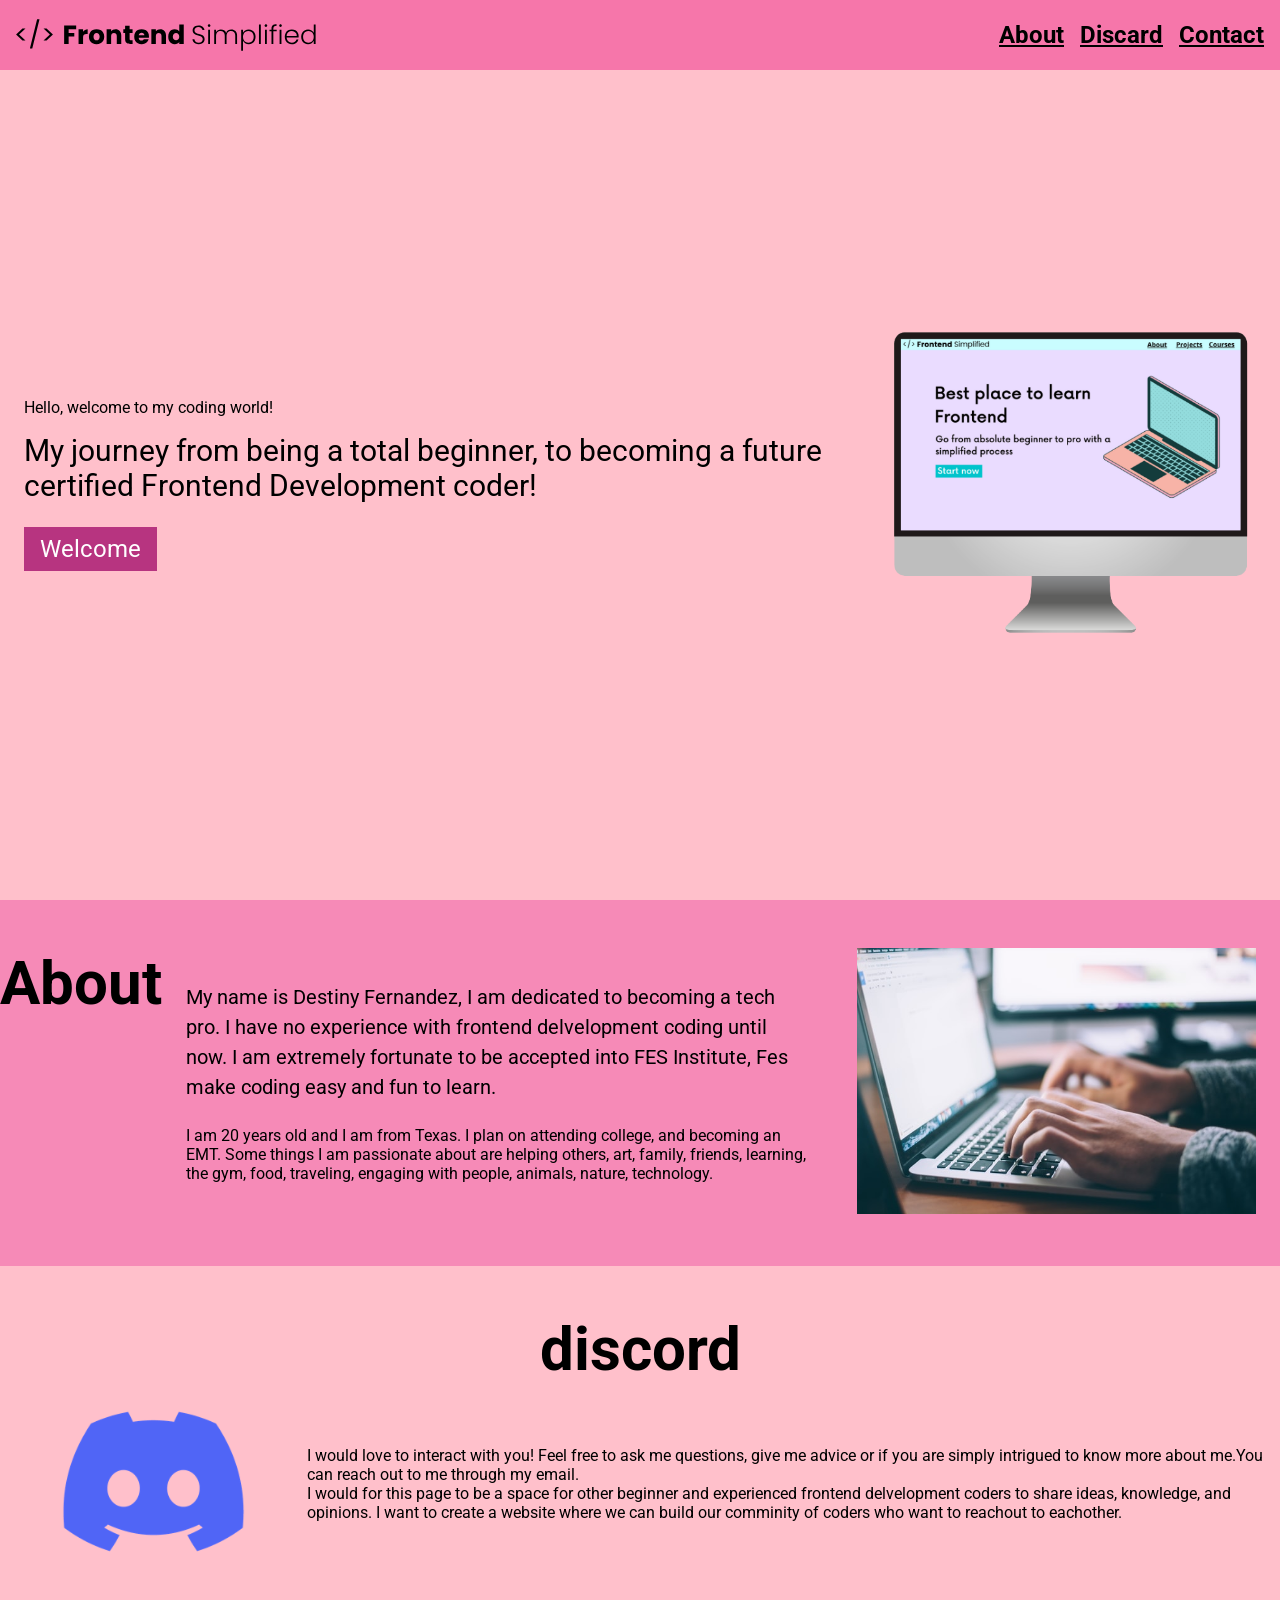
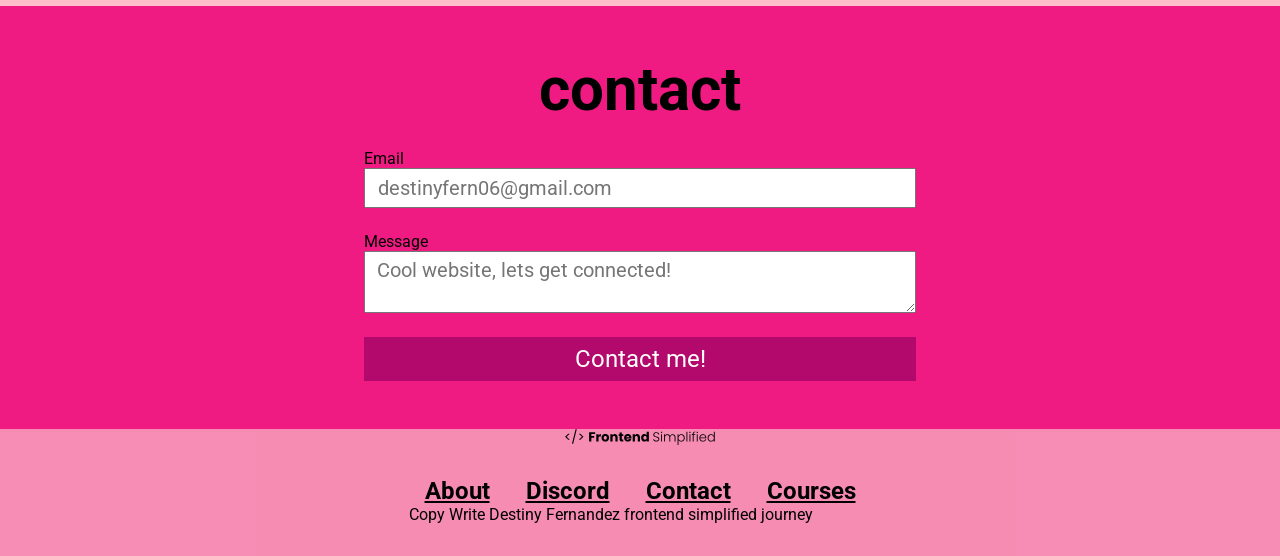
<file: HTML/index.html>
<!DOCTYPE html>
<html lang="en">
<head>
    <meta charset="UTF-8">
    <meta name="viewport" content="width=device-width, initial-scale=1.0">
    <title>Document</title>
    <link rel="stylesheet" href="./style.css">
</head>
<body>
<section>
<nav>
<img src="./assets/FES.svg" class="logo" alt=""> 
<ul>
<li><a href="#about">About</a></li>
<li><a href="#discard">Discard</a></li>
<li><a href="#contact">Contact</a></li>
</ul>
</nav>
<header>
<div class="row">
<div class="home__description"
    <h1>Hello, welcome to my coding world!</h1>
    <p Class="subheader">My journey from being a total beginner, 
    to becoming a future certified Frontend Development coder!</p>
    <button class="home__description--button">Welcome</button>
</div>
<figure>
<img src="./assets/laptop.png" alt="Home Page Image"/>
</figure>
</header>
</section>    

<section>

<main> 
<section id="about">
<h2>About</h2>
<div class="section__description"> 
<div class="section__description--wrapper">
<p class="section__description--para">
My name is Destiny Fernandez, I am dedicated to becoming a 
tech pro. I have no experience with frontend delvelopment coding until 
now. I am extremely fortunate to be accepted into FES Institute, Fes 
make coding easy and fun to learn.
</p>
<p class="section_description para" >
I am 20 years old and I am from Texas. I plan on attending college, 
and becoming an EMT. Some things I am passionate about are
helping others, art, family, friends, learning, the gym, food, traveling,
engaging with people, animals, nature, technology.
</p>
</div>
<figure class="about__img--wrapper">
<img src="./assets/about.jpg" alt="About">
</figure>
</section>
<section id="discord">
<h2>discord</h2>
<div class="section__description">
<figure class="about__img--wrapper">
<img src="./assets/discord.png" alt="Discord">
</figure>
<div class="about_description--wrapper"
<p class="section_description--para">
I would love to interact with you! Feel free to ask me questions,
give me advice or if you are simply intrigued to know 
more about me.You can reach out to me through my email. </p> 
<p class="section__description--para>"> 
I would for this page to be a space for other beginner and 
experienced frontend delvelopment coders to share ideas, 
knowledge, and opinions. I want to create a website where 
we can build our comminity of coders who want to reachout 
to eachother.
</p>
</div>
</div>
</main>
</section>
<section id="contact"> 
    <h2>contact</h2>
    <form action="">
    <span>Email</span>
    <input type="text" placeholder="destinyfern06@gmail.com">
    <span>Message</span>
    <textarea type="text" placeholder="Cool website, lets get connected!"></textarea>
    <button>Contact me!</button>
    
     
    </form>
</section>
</main>
<footer>
    <img class="footer_logo" src="./assets/FES.svg" alt="footer_logo">
</img>
    <div class= "footer_links">
    <a class= "footer_link" href="">About</a>
    <a class= "footer_link" href="">Discord</a>
    <a class= "footer_link" href="">Contact</a>
    <a class="footer_link" href="">Courses</a>
    <div>
     <p>Copy Write Destiny Fernandez frontend simplified journey</p>   
    </div>
    </footer>
</body>

</html>
</file>
<file: HTML/style.css>
@import url('https://fonts.googleapis.com/css2?family=Roboto:ital,wght@0,100..900;1,100..900&display=swap');* { color: Hot Pink;  
 Padding:0;
margin:0;
box-sizing: border-box;
font-family: "Roboto", serif;
}

nav {
 height: 70px;
 display: flex;  
 justify-content: space-between;
 align-items: center;
 padding: 0 16px;
 background-color:#f34189b7;
 }

header {
background-color: #ffc0cb;
height: calc(100vh - 70px);
padding: 24px;
display: flex;
align-items: center;
justify-content: center;
 }

 h1 {
font-size: 100px;
 }

.subheader {
    font-size: 30px;
    margin: 16px 0 24px 0;

}

button {
    background-color: rgba(158, 4, 102, 0.737);
    color: white;
    border: none;
    padding: 8px 16px;
    font-size: 24px;
    cursor: pointer;

}

 a {
color: #000;
font-size: 24px;
font-weight: 700;
 }
 .logo {
width: 300px;
 }

 ul{ 
display: flex;
 }

 li {
list-style-type: none;
padding-left: 16px ;
 }


 .row {
width: 100%;
max-width: 1300px;
margin: 0 auto;
display: flex;
align-items: center;
justify-content: center;
 }


#about,
#discord,
#contact {
 padding: 48px 0;
}

 /*

 ABOUT

 */

#about {
padding: 48px 0;
background-color:  #ec0c697a;
display: flex;
}

h2 {
 font-size: 60px;   
 text-align: center;
 margin-bottom: 24px;
}

.section__description {
 display: flex;   
 justify-content: center;
 align-items: center;
}

.about__img--wrapper {
  width: 40%;
 padding: 0 24px;   
}

img {
 width: 100%;
}

.section__description--wrapper {
 width: 60%;   
 padding: 0 24px;
}

.section__description--para {
font-size: 20px;
line-height: 1.5;
margin-bottom: 24px;
}

/*

DISCORD

*/

#discord {
background-color:  pink;   
}

/*

CONTACT

*/
#contact {
background-color: rgb(240, 27, 130) ;
}

form {
width: 100%;
max-width: 600px;
display: flex;
flex-direction: column;
margin: 0 auto;
padding: 0 24px;
}

input, textarea {
   margin-bottom: 24px; 
   font-size: 20px;
   padding: 6px 12px;
}

/*

FOOTER

*/
Footer {
background-color: #f1397d94;
display: flex;
flex-direction: column;
align-items: center;
}
.footer_logo {
max-width: 150px;
margin-bottom: 32px;
}

.footer_links {
margin-bottom: 32px;
}


 .footer_link  {
padding: 0 16px;
 }

 /* SMALL PHONES, TABLETS, LARGE SMARTPHONES */
 @media (max-width: 728px) {
 .row  {
 flex-direction: column; 
}

.home__description {
  margin-bottom: 24px;
  display: flex;
  flex-direction: column;
  align-items: center;
}

.home__description--button {
max-width: 240px;
}
 
h1 {
text-align: center;  
font-size: 60px;
}

.subheader {
  text-align: center;
  font-size: 28px;
}

ul {
display: none;
}

.section__description {
  flex-direction: column;
}

.section__description--wrapper {
width: 100%;
}

.about__img--wrapper {
width: 100%;
padding: 0;
}

#discord .section__description {
flex-direction: column-reverse;
}

footer {
padding: 48px 24px;
}

.footer_logo {
max-width: 360px; 
}  

.footer_link {
padding: 0 4px;
font-size: 18px;
}

.footer_links {
margin-bottom: 24px;
}

 }
</file>
